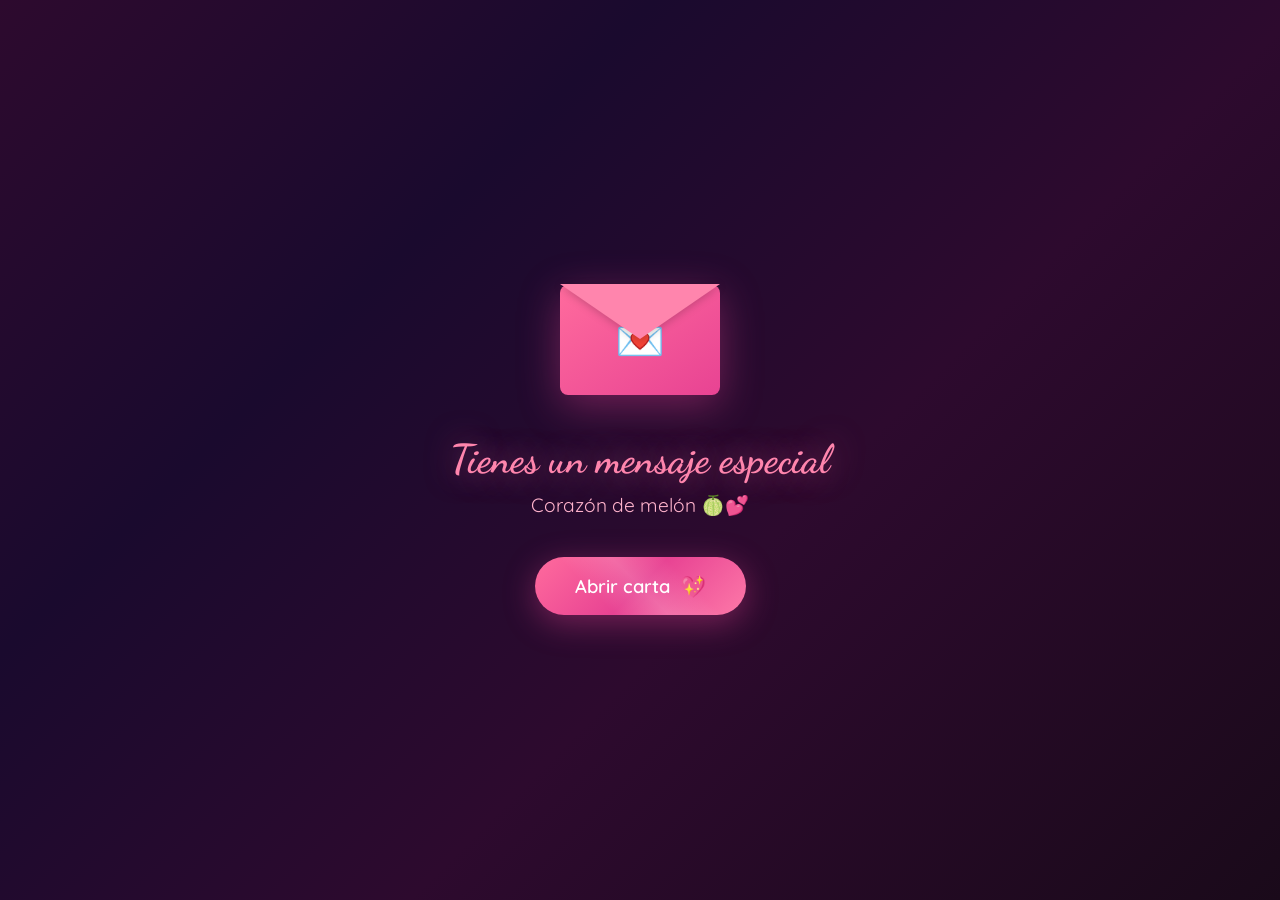
<file: index.html>
<!DOCTYPE html>
<html lang="es">
<head>
    <meta charset="UTF-8">
    <meta name="viewport" content="width=device-width, initial-scale=1.0">
    <title>Para ti, Jaqueline 💕</title>
    <link rel="stylesheet" href="styles.css">
    <link href="https://fonts.googleapis.com/css2?family=Dancing+Script:wght@400;700&family=Quicksand:wght@300;400;600&display=swap" rel="stylesheet">
</head>
<body>

    <!-- Pantalla de inicio -->
    <div id="intro-screen" class="screen active">
        <div class="floating-hearts-bg" id="hearts-bg"></div>
        <div class="intro-content">
            <div class="envelope" id="envelope">
                <div class="envelope-top"></div>
                <div class="envelope-body">
                    <div class="letter-peek">💌</div>
                </div>
            </div>
            <h1 class="intro-title">Tienes un mensaje especial</h1>
            <p class="intro-subtitle">Corazón de melón 🍈💕</p>
            <button id="btn-open" class="btn-magic" onclick="startExperience()">
                <span>Abrir carta</span>
                <span class="btn-icon">💖</span>
            </button>
        </div>
    </div>

    <!-- Pantalla del mensaje principal -->
    <div id="message-screen" class="screen">
        <div class="stars-bg" id="stars-bg"></div>
        <div class="floating-hearts-bg" id="hearts-bg-2"></div>
        <div class="message-container">
            <h2 class="para-text">Para ti, <span class="highlight-name">Jaqueline Lara</span></h2>
            <div class="typewriter-container">
                <p id="typewriter-text" class="typewriter-text"></p>
                <span id="cursor" class="cursor">|</span>
            </div>
            <div id="signature" class="signature hidden">
                <p>Con todo mi cariño,</p>
                <p class="firma">— Eddie M. 💕</p>
            </div>
            <button id="btn-surprise" class="btn-magic hidden" onclick="showSurprise()">
                <span>¿Quieres ver una sorpresa?</span>
                <span class="btn-icon">✨</span>
            </button>
        </div>
    </div>

    <!-- Pantalla de sorpresa final -->
    <div id="surprise-screen" class="screen">
        <canvas id="confetti-canvas"></canvas>
        <div class="surprise-content">
            <div class="big-heart-container">
                <div class="big-heart">💖</div>
            </div>
            <h1 class="surprise-title">¡Te quiero, Corazón de melón!</h1>
            <p class="surprise-text">Cada día a tu lado es un regalo 🎁</p>
            <div class="song-card">
                <div class="song-icon">🎵</div>
                <div class="song-info">
                    <p class="song-label">Nuestra canción</p>
                    <p class="song-name">Catorce — Sebastián Romero</p>
                </div>
                <a href="https://www.youtube.com/results?search_query=Catorce+Sebastian+Romero" target="_blank" class="btn-play">
                    ▶ Escuchar
                </a>
            </div>
            <div class="final-message">
                <p>Besos y abrazos de oso 🐻💕</p>
            </div>
            <button class="btn-magic btn-replay" onclick="replayAll()">
                <span>Ver de nuevo</span>
                <span class="btn-icon">🔄</span>
            </button>
        </div>
    </div>

    <script src="script.js"></script>
</body>
</html>
</file>
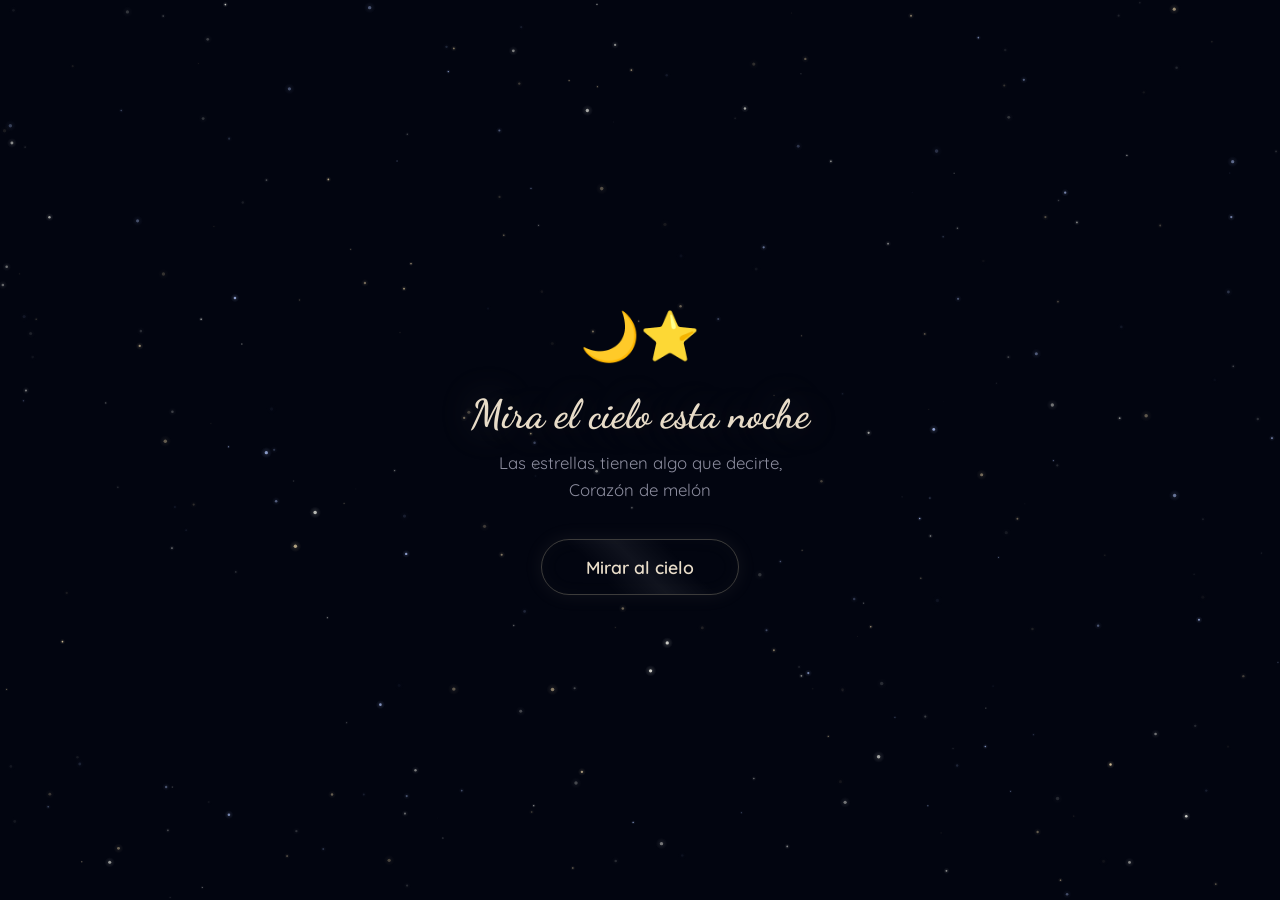
<file: luciernagas/index.html>
<!DOCTYPE html>
<html lang="es">
<head>
    <meta charset="UTF-8">
    <meta name="viewport" content="width=device-width, initial-scale=1.0, user-scalable=no">
    <title>Para ti, Jaqueline ⭐</title>
    <link rel="stylesheet" href="styles.css">
    <link href="https://fonts.googleapis.com/css2?family=Dancing+Script:wght@400;700&family=Quicksand:wght@300;400;600&display=swap" rel="stylesheet">
</head>
<body>

    <!-- Canvas de estrellas -->
    <canvas id="stars-canvas"></canvas>

    <!-- Pantalla de inicio -->
    <div id="intro-overlay" class="overlay active">
        <div class="intro-content">
            <div class="star-icon">🌙⭐</div>
            <h1>Mira el cielo esta noche</h1>
            <p>Las estrellas tienen algo que decirte, Corazón de melón</p>
            <button id="btn-start" class="btn-glow">
                <span>Mirar al cielo</span>
            </button>
        </div>
    </div>

    <!-- Mensaje central -->
    <div id="message-overlay" class="overlay">
        <div class="message-box">
            <p class="msg-para">Para ti,</p>
            <h2 class="msg-name">Jaqueline Lara</h2>
            <div class="msg-divider">✦ ✦ ✦</div>
            <p class="msg-body" id="msg-body"></p>
            <div class="msg-signature" id="msg-signature">
                <p>Con todo mi cariño,</p>
                <p class="msg-firma">— Eddie M. 💕</p>
            </div>
        </div>
    </div>

    <script src="script.js"></script>
</body>
</html>
</file>
<file: styles.css>
/* ============================================
   PÁGINA ROMÁNTICA PARA JAQUELINE
   Paleta: Tonos rosa, rosa pálido, magenta
   ============================================ */

* {
    margin: 0;
    padding: 0;
    box-sizing: border-box;
}

body {
    font-family: 'Quicksand', sans-serif;
    overflow: hidden;
    background: #1a0a1a;
    color: #fff;
    min-height: 100vh;
    user-select: none;
}

/* ============================================
   PANTALLAS
   ============================================ */

.screen {
    position: fixed;
    top: 0;
    left: 0;
    width: 100%;
    height: 100%;
    display: flex;
    align-items: center;
    justify-content: center;
    opacity: 0;
    visibility: hidden;
    transition: opacity 1s ease, visibility 1s ease;
    z-index: 1;
}

.screen.active {
    opacity: 1;
    visibility: visible;
    z-index: 10;
}

/* ============================================
   PANTALLA DE INICIO
   ============================================ */

#intro-screen {
    background: linear-gradient(135deg, #2d0a2e 0%, #1a0a2e 30%, #2d0a2e 60%, #1a0a1a 100%);
}

.intro-content {
    text-align: center;
    z-index: 5;
    padding: 20px;
}

/* Sobre animado */
.envelope {
    width: 160px;
    height: 110px;
    margin: 0 auto 40px;
    position: relative;
    cursor: pointer;
    animation: envelopeFloat 3s ease-in-out infinite;
}

.envelope-body {
    width: 100%;
    height: 100%;
    background: linear-gradient(145deg, #ff6b9d, #e84393);
    border-radius: 8px;
    position: relative;
    box-shadow: 0 10px 40px rgba(232, 67, 147, 0.4);
    display: flex;
    align-items: center;
    justify-content: center;
}

.envelope-top {
    position: absolute;
    top: -1px;
    left: 0;
    width: 0;
    height: 0;
    border-left: 80px solid transparent;
    border-right: 80px solid transparent;
    border-top: 55px solid #ff85ad;
    z-index: 2;
    filter: drop-shadow(0 2px 4px rgba(0,0,0,0.2));
}

.letter-peek {
    font-size: 40px;
    animation: letterPeek 2s ease-in-out infinite;
}

@keyframes envelopeFloat {
    0%, 100% { transform: translateY(0) rotate(-2deg); }
    50% { transform: translateY(-15px) rotate(2deg); }
}

@keyframes letterPeek {
    0%, 100% { transform: translateY(0); }
    50% { transform: translateY(-8px); }
}

.intro-title {
    font-family: 'Dancing Script', cursive;
    font-size: 2.5rem;
    color: #ff85ad;
    margin-bottom: 10px;
    text-shadow: 0 0 30px rgba(255, 133, 173, 0.5);
    animation: fadeInUp 1s ease 0.3s both;
}

.intro-subtitle {
    font-size: 1.2rem;
    color: #ffb3cc;
    margin-bottom: 40px;
    opacity: 0.9;
    animation: fadeInUp 1s ease 0.6s both;
}

/* ============================================
   BOTONES MÁGICOS
   ============================================ */

.btn-magic {
    background: linear-gradient(135deg, #ff6b9d, #e84393, #fd79a8);
    border: none;
    color: white;
    padding: 16px 40px;
    font-size: 1.15rem;
    font-family: 'Quicksand', sans-serif;
    font-weight: 600;
    border-radius: 50px;
    cursor: pointer;
    position: relative;
    overflow: hidden;
    transition: all 0.3s ease;
    box-shadow: 0 8px 32px rgba(232, 67, 147, 0.4);
    display: inline-flex;
    align-items: center;
    gap: 10px;
    animation: fadeInUp 1s ease 0.9s both;
}

.btn-magic:hover {
    transform: translateY(-3px) scale(1.05);
    box-shadow: 0 12px 40px rgba(232, 67, 147, 0.6);
}

.btn-magic:active {
    transform: translateY(-1px) scale(1.02);
}

.btn-magic::before {
    content: '';
    position: absolute;
    top: -50%;
    left: -50%;
    width: 200%;
    height: 200%;
    background: linear-gradient(
        45deg,
        transparent 40%,
        rgba(255, 255, 255, 0.15) 50%,
        transparent 60%
    );
    animation: shimmer 3s infinite;
}

@keyframes shimmer {
    0% { transform: translateX(-100%) rotate(45deg); }
    100% { transform: translateX(100%) rotate(45deg); }
}

.btn-icon {
    font-size: 1.3rem;
    animation: pulse 1.5s ease-in-out infinite;
}

/* ============================================
   PANTALLA DEL MENSAJE
   ============================================ */

#message-screen {
    background: linear-gradient(135deg, #1a0a2e 0%, #2d0a3e 50%, #1a0a2e 100%);
}

.message-container {
    max-width: 700px;
    width: 90%;
    text-align: center;
    z-index: 5;
    padding: 20px;
}

.para-text {
    font-family: 'Dancing Script', cursive;
    font-size: 2rem;
    color: #ffb3cc;
    margin-bottom: 30px;
    opacity: 0;
    animation: fadeInDown 1s ease 0.5s forwards;
}

.highlight-name {
    color: #ff6b9d;
    font-size: 2.4rem;
    display: block;
    margin-top: 5px;
    text-shadow: 0 0 20px rgba(255, 107, 157, 0.6);
}

/* Typewriter */
.typewriter-container {
    background: rgba(255, 255, 255, 0.05);
    backdrop-filter: blur(10px);
    border: 1px solid rgba(255, 133, 173, 0.2);
    border-radius: 20px;
    padding: 35px 30px;
    margin-bottom: 30px;
    min-height: 180px;
    display: flex;
    align-items: flex-start;
    justify-content: center;
    flex-wrap: wrap;
    box-shadow: 0 8px 32px rgba(232, 67, 147, 0.15);
}

.typewriter-text {
    font-size: 1.2rem;
    line-height: 1.9;
    color: #ffd6e5;
    text-align: center;
    font-weight: 300;
    letter-spacing: 0.3px;
}

.cursor {
    display: inline-block;
    color: #ff6b9d;
    font-weight: 100;
    font-size: 1.3rem;
    animation: blink 0.8s step-end infinite;
    margin-left: 2px;
}

@keyframes blink {
    0%, 100% { opacity: 1; }
    50% { opacity: 0; }
}

/* Firma */
.signature {
    margin-top: 10px;
    margin-bottom: 25px;
    font-family: 'Dancing Script', cursive;
    font-size: 1.3rem;
    color: #ffb3cc;
    opacity: 0;
    transform: translateY(20px);
    transition: all 1s ease;
}

.signature.visible {
    opacity: 1;
    transform: translateY(0);
}

.firma {
    font-size: 1.6rem;
    color: #ff6b9d;
    margin-top: 8px;
    text-shadow: 0 0 15px rgba(255, 107, 157, 0.4);
}

/* ============================================
   PANTALLA DE SORPRESA
   ============================================ */

#surprise-screen {
    background: linear-gradient(135deg, #2d0a3e 0%, #1a0a2e 30%, #3d0a4e 60%, #1a0a2e 100%);
}

#confetti-canvas {
    position: fixed;
    top: 0;
    left: 0;
    width: 100%;
    height: 100%;
    z-index: 1;
    pointer-events: none;
}

.surprise-content {
    text-align: center;
    z-index: 5;
    padding: 20px;
    max-width: 600px;
    width: 90%;
}

.big-heart-container {
    margin-bottom: 25px;
}

.big-heart {
    font-size: 5rem;
    animation: heartBeat 1.2s ease-in-out infinite;
    filter: drop-shadow(0 0 30px rgba(255, 107, 157, 0.6));
}

@keyframes heartBeat {
    0%, 100% { transform: scale(1); }
    15% { transform: scale(1.25); }
    30% { transform: scale(1); }
    45% { transform: scale(1.15); }
    60% { transform: scale(1); }
}

.surprise-title {
    font-family: 'Dancing Script', cursive;
    font-size: 2.5rem;
    color: #ff85ad;
    margin-bottom: 15px;
    text-shadow: 0 0 40px rgba(255, 133, 173, 0.5);
    animation: fadeInUp 0.8s ease both;
}

.surprise-text {
    font-size: 1.2rem;
    color: #ffd6e5;
    margin-bottom: 30px;
    animation: fadeInUp 0.8s ease 0.2s both;
}

/* Tarjeta de canción */
.song-card {
    background: linear-gradient(135deg, rgba(255, 107, 157, 0.2), rgba(232, 67, 147, 0.15));
    backdrop-filter: blur(10px);
    border: 1px solid rgba(255, 133, 173, 0.3);
    border-radius: 20px;
    padding: 20px 25px;
    display: flex;
    align-items: center;
    gap: 15px;
    margin-bottom: 30px;
    animation: fadeInUp 0.8s ease 0.4s both;
    box-shadow: 0 8px 32px rgba(232, 67, 147, 0.2);
}

.song-icon {
    font-size: 2.5rem;
    animation: musicBounce 2s ease-in-out infinite;
}

@keyframes musicBounce {
    0%, 100% { transform: rotate(-10deg); }
    50% { transform: rotate(10deg); }
}

.song-info {
    text-align: left;
    flex: 1;
}

.song-label {
    font-size: 0.85rem;
    color: #ffb3cc;
    text-transform: uppercase;
    letter-spacing: 1px;
    margin-bottom: 4px;
}

.song-name {
    font-family: 'Dancing Script', cursive;
    font-size: 1.3rem;
    color: #fff;
}

.btn-play {
    background: linear-gradient(135deg, #ff6b9d, #e84393);
    color: white;
    text-decoration: none;
    padding: 10px 20px;
    border-radius: 50px;
    font-family: 'Quicksand', sans-serif;
    font-weight: 600;
    font-size: 0.95rem;
    transition: all 0.3s ease;
    white-space: nowrap;
    box-shadow: 0 4px 15px rgba(232, 67, 147, 0.4);
}

.btn-play:hover {
    transform: scale(1.08);
    box-shadow: 0 6px 25px rgba(232, 67, 147, 0.6);
}

.final-message {
    font-size: 1.4rem;
    color: #ffd6e5;
    margin-bottom: 30px;
    animation: fadeInUp 0.8s ease 0.6s both;
}

.btn-replay {
    background: linear-gradient(135deg, rgba(255, 107, 157, 0.3), rgba(232, 67, 147, 0.2));
    border: 1px solid rgba(255, 133, 173, 0.4);
    box-shadow: 0 4px 15px rgba(232, 67, 147, 0.2);
    font-size: 1rem;
    padding: 12px 30px;
    animation: fadeInUp 0.8s ease 0.8s both;
}

.btn-replay:hover {
    background: linear-gradient(135deg, #ff6b9d, #e84393);
}

/* ============================================
   CORAZONES FLOTANTES DE FONDO
   ============================================ */

.floating-hearts-bg {
    position: fixed;
    top: 0;
    left: 0;
    width: 100%;
    height: 100%;
    pointer-events: none;
    z-index: 2;
    overflow: hidden;
}

.floating-heart {
    position: absolute;
    bottom: -80px;
    opacity: 0;
    animation: floatUp linear forwards;
    pointer-events: none;
}

@keyframes floatUp {
    0% {
        opacity: 0;
        transform: translateX(0) rotate(0deg) scale(0.5);
    }
    10% {
        opacity: 0.7;
    }
    90% {
        opacity: 0.4;
    }
    100% {
        opacity: 0;
        transform: translateX(var(--drift, 50px)) rotate(var(--rotation, 360deg)) scale(1);
        bottom: 110%;
    }
}

/* Estrellas */
.stars-bg {
    position: fixed;
    top: 0;
    left: 0;
    width: 100%;
    height: 100%;
    pointer-events: none;
    z-index: 1;
}

.star {
    position: absolute;
    width: 3px;
    height: 3px;
    background: #fff;
    border-radius: 50%;
    animation: twinkle var(--duration, 3s) ease-in-out infinite;
    opacity: 0;
}

@keyframes twinkle {
    0%, 100% { opacity: 0; transform: scale(0.5); }
    50% { opacity: var(--max-opacity, 0.8); transform: scale(1); }
}

/* ============================================
   UTILIDADES Y ANIMACIONES GENERALES
   ============================================ */

.hidden {
    opacity: 0 !important;
    visibility: hidden !important;
    pointer-events: none;
    transition: opacity 0.6s ease, visibility 0.6s ease;
}

.visible {
    opacity: 1 !important;
    visibility: visible !important;
    pointer-events: auto;
}

@keyframes fadeInUp {
    from {
        opacity: 0;
        transform: translateY(30px);
    }
    to {
        opacity: 1;
        transform: translateY(0);
    }
}

@keyframes fadeInDown {
    from {
        opacity: 0;
        transform: translateY(-30px);
    }
    to {
        opacity: 1;
        transform: translateY(0);
    }
}

@keyframes pulse {
    0%, 100% { transform: scale(1); }
    50% { transform: scale(1.2); }
}

/* ============================================
   RESPONSIVE
   ============================================ */

@media (max-width: 600px) {
    .intro-title {
        font-size: 1.8rem;
    }

    .para-text {
        font-size: 1.5rem;
    }

    .highlight-name {
        font-size: 1.8rem;
    }

    .typewriter-text {
        font-size: 1.05rem;
    }

    .typewriter-container {
        padding: 25px 20px;
        min-height: 150px;
    }

    .surprise-title {
        font-size: 1.8rem;
    }

    .song-card {
        flex-direction: column;
        text-align: center;
        gap: 12px;
    }

    .song-info {
        text-align: center;
    }

    .btn-magic {
        padding: 14px 30px;
        font-size: 1rem;
    }

    .big-heart {
        font-size: 4rem;
    }

    .envelope {
        width: 130px;
        height: 90px;
    }

    .envelope-top {
        border-left-width: 65px;
        border-right-width: 65px;
        border-top-width: 45px;
    }
}

@media (max-width: 380px) {
    .intro-title {
        font-size: 1.5rem;
    }

    .surprise-title {
        font-size: 1.5rem;
    }

    .typewriter-text {
        font-size: 0.95rem;
    }
}
</file>
<file: luciernagas/styles.css>
/* ============================================
   CIELO DE ESTRELLAS — Para Jaqueline
   Paleta: Azul profundo, dorado, blanco
   ============================================ */

* {
    margin: 0;
    padding: 0;
    box-sizing: border-box;
}

body {
    overflow: hidden;
    background: #020510;
    font-family: 'Quicksand', sans-serif;
    color: #fff;
    width: 100vw;
    height: 100vh;
    user-select: none;
    -webkit-user-select: none;
}

/* ============================================
   CANVAS
   ============================================ */

#stars-canvas {
    position: fixed;
    top: 0;
    left: 0;
    width: 100%;
    height: 100%;
    z-index: 1;
}

/* ============================================
   OVERLAYS
   ============================================ */

.overlay {
    position: fixed;
    top: 0;
    left: 0;
    width: 100%;
    height: 100%;
    display: flex;
    align-items: center;
    justify-content: center;
    z-index: 20;
    opacity: 0;
    visibility: hidden;
    transition: opacity 1.5s ease, visibility 1.5s ease;
    pointer-events: none;
}

.overlay.active {
    opacity: 1;
    visibility: visible;
    pointer-events: auto;
}

/* ============================================
   PANTALLA DE INICIO
   ============================================ */

.intro-content {
    text-align: center;
    padding: 30px;
    z-index: 25;
}

.star-icon {
    font-size: 3rem;
    margin-bottom: 25px;
    animation: floatSoft 4s ease-in-out infinite;
}

@keyframes floatSoft {
    0%, 100% { transform: translateY(0) rotate(-3deg); }
    50% { transform: translateY(-14px) rotate(3deg); }
}

.intro-content h1 {
    font-family: 'Dancing Script', cursive;
    font-size: 2.5rem;
    color: #e8dcc8;
    text-shadow: 0 0 40px rgba(232, 220, 200, 0.25);
    margin-bottom: 12px;
    animation: fadeInUp 1s ease 0.2s both;
}

.intro-content p {
    font-size: 1.05rem;
    color: rgba(200, 200, 220, 0.7);
    margin-bottom: 35px;
    max-width: 320px;
    margin-left: auto;
    margin-right: auto;
    line-height: 1.6;
    animation: fadeInUp 1s ease 0.4s both;
}

/* ============================================
   BOTÓN
   ============================================ */

.btn-glow {
    background: transparent;
    border: 1px solid rgba(200, 190, 160, 0.3);
    color: #e8dcc8;
    padding: 16px 44px;
    font-size: 1.1rem;
    font-family: 'Quicksand', sans-serif;
    font-weight: 600;
    border-radius: 50px;
    cursor: pointer;
    position: relative;
    overflow: hidden;
    transition: all 0.4s ease;
    box-shadow:
        0 0 20px rgba(200, 190, 160, 0.08),
        inset 0 0 20px rgba(200, 190, 160, 0.03);
    animation: fadeInUp 1s ease 0.6s both;
}

.btn-glow:hover,
.btn-glow:active {
    background: rgba(200, 190, 160, 0.08);
    border-color: rgba(200, 190, 160, 0.5);
    box-shadow:
        0 0 35px rgba(200, 190, 160, 0.15),
        inset 0 0 25px rgba(200, 190, 160, 0.05);
    transform: scale(1.05);
}

.btn-glow::after {
    content: '';
    position: absolute;
    top: -50%;
    left: -50%;
    width: 200%;
    height: 200%;
    background: linear-gradient(
        45deg,
        transparent 40%,
        rgba(255, 255, 255, 0.06) 50%,
        transparent 60%
    );
    animation: shimmer 4s infinite;
}

@keyframes shimmer {
    0% { transform: translateX(-100%) rotate(45deg); }
    100% { transform: translateX(100%) rotate(45deg); }
}

/* ============================================
   MENSAJE
   ============================================ */

#message-overlay {
    background: radial-gradient(ellipse at center, rgba(2, 5, 16, 0.88) 0%, rgba(2, 5, 16, 0.75) 100%);
    z-index: 15;
}

.message-box {
    text-align: center;
    max-width: 540px;
    width: 90%;
    padding: 40px 30px;
    background: rgba(255, 255, 255, 0.02);
    backdrop-filter: blur(12px);
    border: 1px solid rgba(200, 190, 160, 0.1);
    border-radius: 24px;
    box-shadow: 0 0 80px rgba(200, 190, 160, 0.04);
}

.msg-para {
    font-size: 1rem;
    color: rgba(200, 200, 220, 0.6);
    margin-bottom: 4px;
    animation: fadeInUp 0.8s ease 0.2s both;
}

.msg-name {
    font-family: 'Dancing Script', cursive;
    font-size: 2.3rem;
    color: #e8dcc8;
    text-shadow: 0 0 25px rgba(232, 220, 200, 0.2);
    margin-bottom: 15px;
    animation: fadeInUp 0.8s ease 0.4s both;
}

.msg-divider {
    color: rgba(200, 190, 160, 0.3);
    font-size: 0.8rem;
    letter-spacing: 8px;
    margin-bottom: 22px;
    animation: fadeInUp 0.8s ease 0.6s both;
}

.msg-body {
    font-size: 1.08rem;
    line-height: 1.9;
    color: rgba(220, 220, 235, 0.85);
    font-weight: 300;
    margin-bottom: 25px;
    min-height: 80px;
}

.msg-signature {
    opacity: 0;
    transform: translateY(15px);
    transition: all 1s ease;
}

.msg-signature.visible {
    opacity: 1;
    transform: translateY(0);
}

.msg-signature p {
    font-family: 'Dancing Script', cursive;
    color: rgba(200, 200, 220, 0.6);
    font-size: 1.15rem;
}

.msg-firma {
    font-size: 1.45rem !important;
    color: #e8dcc8 !important;
    margin-top: 5px;
    text-shadow: 0 0 15px rgba(232, 220, 200, 0.2);
}

/* ============================================
   ANIMACIONES
   ============================================ */

@keyframes fadeInUp {
    from {
        opacity: 0;
        transform: translateY(25px);
    }
    to {
        opacity: 1;
        transform: translateY(0);
    }
}

/* ============================================
   RESPONSIVE
   ============================================ */

@media (max-width: 600px) {
    .intro-content h1 {
        font-size: 2rem;
    }

    .intro-content p {
        font-size: 0.95rem;
    }

    .btn-glow {
        padding: 14px 34px;
        font-size: 1rem;
    }

    .msg-name {
        font-size: 1.8rem;
    }

    .msg-body {
        font-size: 1rem;
        line-height: 1.8;
    }

    .message-box {
        padding: 30px 22px;
    }
}

@media (max-width: 380px) {
    .intro-content h1 {
        font-size: 1.7rem;
    }

    .msg-name {
        font-size: 1.5rem;
    }
}
</file>
